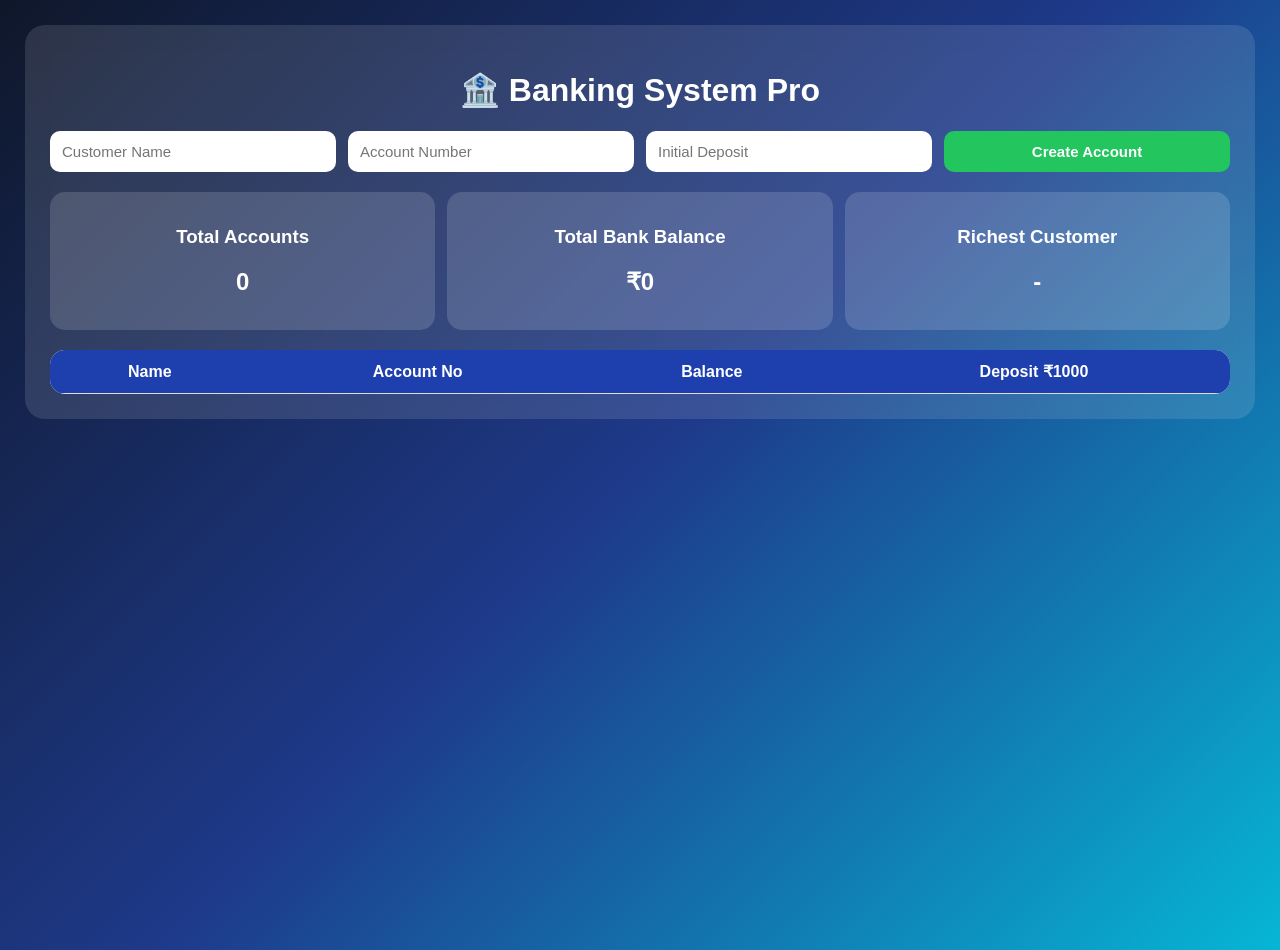
<file: Loan approval predictor/index.html>
<!DOCTYPE html>
<html>
<head>
<meta charset="UTF-8">
<meta name="viewport" content="width=device-width,initial-scale=1">
<title>Banking System Pro</title>
<style>
body{
margin:0;
font-family:Segoe UI,sans-serif;
background:linear-gradient(135deg,#0f172a,#1e3a8a,#06b6d4);
min-height:100vh;
padding:25px;
color:white;
}
.container{
max-width:1200px;
margin:auto;
background:rgba(255,255,255,.12);
backdrop-filter:blur(12px);
padding:25px;
border-radius:20px;
}
h1{text-align:center;}
.form{
display:grid;
grid-template-columns:repeat(auto-fit,minmax(220px,1fr));
gap:12px;
}
input,button{
padding:12px;
border:none;
border-radius:10px;
font-size:15px;
}
button{
background:#22c55e;
color:white;
font-weight:bold;
cursor:pointer;
}
.cards{
display:grid;
grid-template-columns:repeat(3,1fr);
gap:12px;
margin-top:20px;
}
.card{
background:rgba(255,255,255,.15);
padding:15px;
border-radius:15px;
text-align:center;
}
table{
width:100%;
margin-top:20px;
border-collapse:collapse;
background:white;
color:black;
overflow:hidden;
border-radius:15px;
}
th,td{
padding:12px;
border-bottom:1px solid #ddd;
text-align:center;
}
th{
background:#1e40af;
color:white;
}
.actionBtn{
background:#2563eb;
color:white;
padding:8px 12px;
border:none;
border-radius:8px;
cursor:pointer;
}
@media(max-width:700px){
.cards{grid-template-columns:1fr;}
}
</style>
</head>
<body>

<div class="container">
<h1>🏦 Banking System Pro</h1>

<div class="form">
<input id="name" placeholder="Customer Name">
<input id="account" placeholder="Account Number">
<input id="amount" type="number" placeholder="Initial Deposit">
<button onclick="createAccount()">Create Account</button>
</div>

<div class="cards">
<div class="card">
<h3>Total Accounts</h3>
<h2 id="accounts">0</h2>
</div>

<div class="card">
<h3>Total Bank Balance</h3>
<h2 id="totalBalance">₹0</h2>
</div>

<div class="card">
<h3>Richest Customer</h3>
<h2 id="richest">-</h2>
</div>
</div>

<table>
<thead>
<tr>
<th>Name</th>
<th>Account No</th>
<th>Balance</th>
<th>Deposit ₹1000</th>
</tr>
</thead>
<tbody id="tableBody"></tbody>
</table>

</div>

<script>
let customers=[];

function createAccount(){
const name=document.getElementById("name").value.trim();
const account=document.getElementById("account").value.trim();
const amount=parseFloat(document.getElementById("amount").value);

if(!name || !account || isNaN(amount)){
alert("Please fill all fields.");
return;
}

customers.push({name,account,balance:amount});
render();

document.getElementById("name").value="";
document.getElementById("account").value="";
document.getElementById("amount").value="";
}

function deposit(index){
customers[index].balance += 1000;
render();
}

function render(){
const body=document.getElementById("tableBody");
body.innerHTML="";

customers.forEach((c,i)=>{
body.innerHTML += `
<tr>
<td>${c.name}</td>
<td>${c.account}</td>
<td>₹${c.balance.toLocaleString()}</td>
<td><button class="actionBtn" onclick="deposit(${i})">Deposit</button></td>
</tr>`;
});

document.getElementById("accounts").innerText=customers.length;

const total=customers.reduce((sum,c)=>sum+c.balance,0);
document.getElementById("totalBalance").innerText="₹"+total.toLocaleString();

if(customers.length){
const rich=customers.reduce((a,b)=>a.balance>b.balance?a:b);
document.getElementById("richest").innerText=rich.name;
}else{
document.getElementById("richest").innerText="-";
}
}
</script>

</body>
</html>
</file>
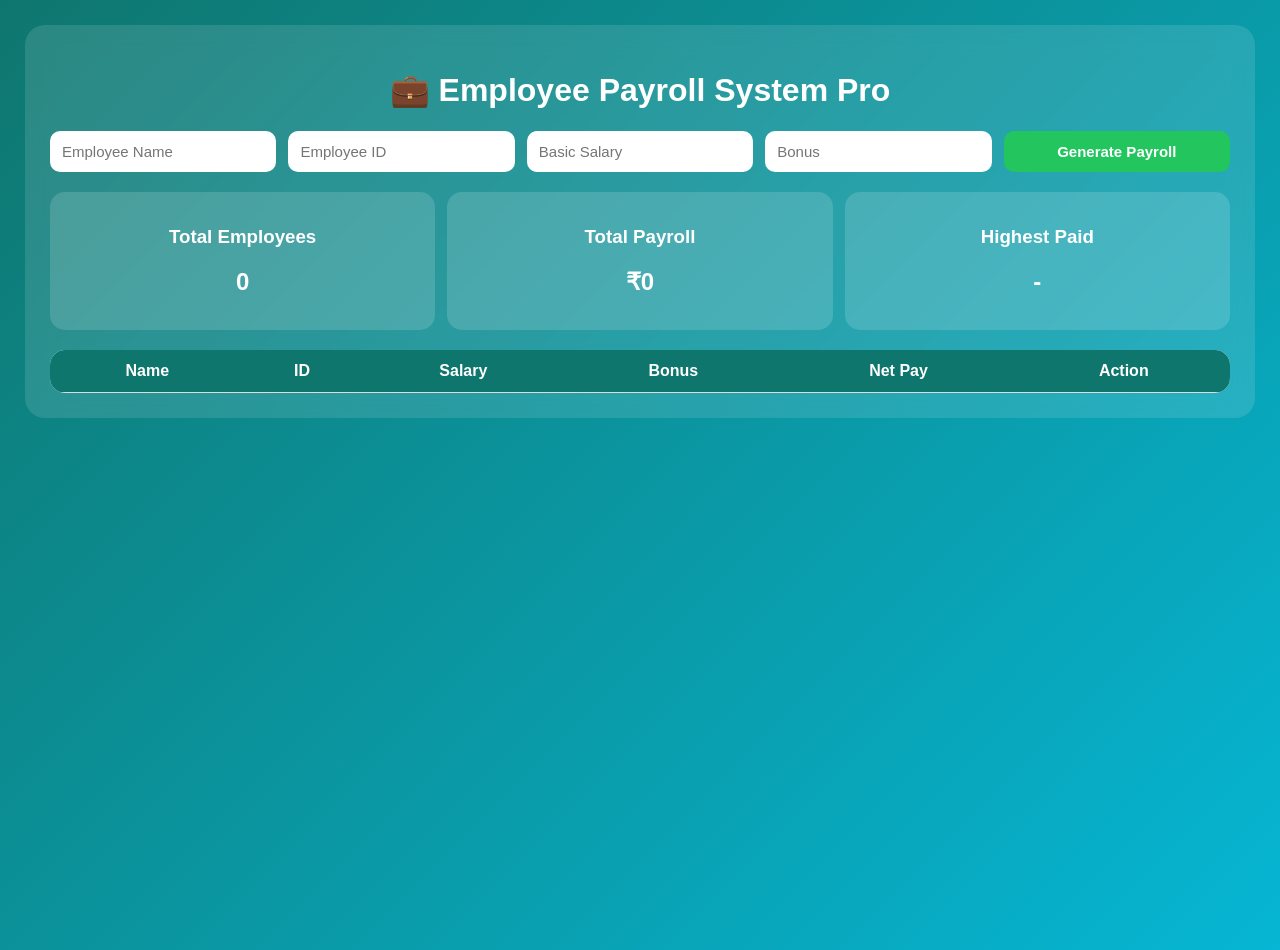
<file: Movie genre classification/index.html>
<!DOCTYPE html>
<html>
<head>
<meta charset="UTF-8">
<meta name="viewport" content="width=device-width,initial-scale=1">
<title>Employee Payroll System Pro</title>
<style>
body{
margin:0;
font-family:'Segoe UI',sans-serif;
background:linear-gradient(135deg,#0f766e,#06b6d4);
padding:25px;
color:white;
min-height:100vh;
}
.container{
max-width:1200px;
margin:auto;
background:rgba(255,255,255,.12);
backdrop-filter:blur(12px);
padding:25px;
border-radius:20px;
}
h1{text-align:center;}
.form{
display:grid;
grid-template-columns:repeat(auto-fit,minmax(200px,1fr));
gap:12px;
}
input,button{
padding:12px;
border:none;
border-radius:10px;
font-size:15px;
}
button{
background:#22c55e;
color:white;
font-weight:bold;
cursor:pointer;
}
.cards{
display:grid;
grid-template-columns:repeat(3,1fr);
gap:12px;
margin-top:20px;
}
.card{
background:rgba(255,255,255,.15);
padding:15px;
border-radius:15px;
text-align:center;
}
table{
width:100%;
margin-top:20px;
border-collapse:collapse;
background:white;
color:black;
border-radius:15px;
overflow:hidden;
}
th,td{
padding:12px;
border-bottom:1px solid #ddd;
text-align:center;
}
th{
background:#0f766e;
color:white;
}
.actionBtn{
background:#ef4444;
color:white;
padding:8px 12px;
border:none;
border-radius:8px;
cursor:pointer;
}
@media(max-width:700px){
.cards{grid-template-columns:1fr;}
}
</style>
</head>
<body>

<div class="container">
<h1>💼 Employee Payroll System Pro</h1>

<div class="form">
<input id="name" placeholder="Employee Name">
<input id="id" placeholder="Employee ID">
<input id="salary" type="number" placeholder="Basic Salary">
<input id="bonus" type="number" placeholder="Bonus">
<button onclick="addEmployee()">Generate Payroll</button>
</div>

<div class="cards">
<div class="card">
<h3>Total Employees</h3>
<h2 id="total">0</h2>
</div>

<div class="card">
<h3>Total Payroll</h3>
<h2 id="payroll">₹0</h2>
</div>

<div class="card">
<h3>Highest Paid</h3>
<h2 id="top">-</h2>
</div>
</div>

<table>
<thead>
<tr>
<th>Name</th>
<th>ID</th>
<th>Salary</th>
<th>Bonus</th>
<th>Net Pay</th>
<th>Action</th>
</tr>
</thead>
<tbody id="tableBody"></tbody>
</table>

</div>

<script>
let employees=[];

function addEmployee(){
const name=document.getElementById("name").value.trim();
const id=document.getElementById("id").value.trim();
const salary=parseFloat(document.getElementById("salary").value);
const bonus=parseFloat(document.getElementById("bonus").value) || 0;

if(!name || !id || isNaN(salary)){
alert("Please fill all required fields.");
return;
}

const netPay = salary + bonus;

employees.push({name,id,salary,bonus,netPay});

document.getElementById("name").value="";
document.getElementById("id").value="";
document.getElementById("salary").value="";
document.getElementById("bonus").value="";

render();
}

function removeEmployee(index){
employees.splice(index,1);
render();
}

function render(){
const body=document.getElementById("tableBody");
body.innerHTML="";

employees.forEach((e,index)=>{
body.innerHTML += `
<tr>
<td>${e.name}</td>
<td>${e.id}</td>
<td>₹${e.salary.toLocaleString()}</td>
<td>₹${e.bonus.toLocaleString()}</td>
<td>₹${e.netPay.toLocaleString()}</td>
<td><button class="actionBtn" onclick="removeEmployee(${index})">Delete</button></td>
</tr>`;
});

document.getElementById("total").innerText = employees.length;

const payroll = employees.reduce((sum,e)=>sum+e.netPay,0);
document.getElementById("payroll").innerText = "₹" + payroll.toLocaleString();

if(employees.length){
const top = employees.reduce((a,b)=>a.netPay>b.netPay?a:b);
document.getElementById("top").innerText = top.name;
}else{
document.getElementById("top").innerText = "-";
}
}
</script>

</body>
</html>
</file>
